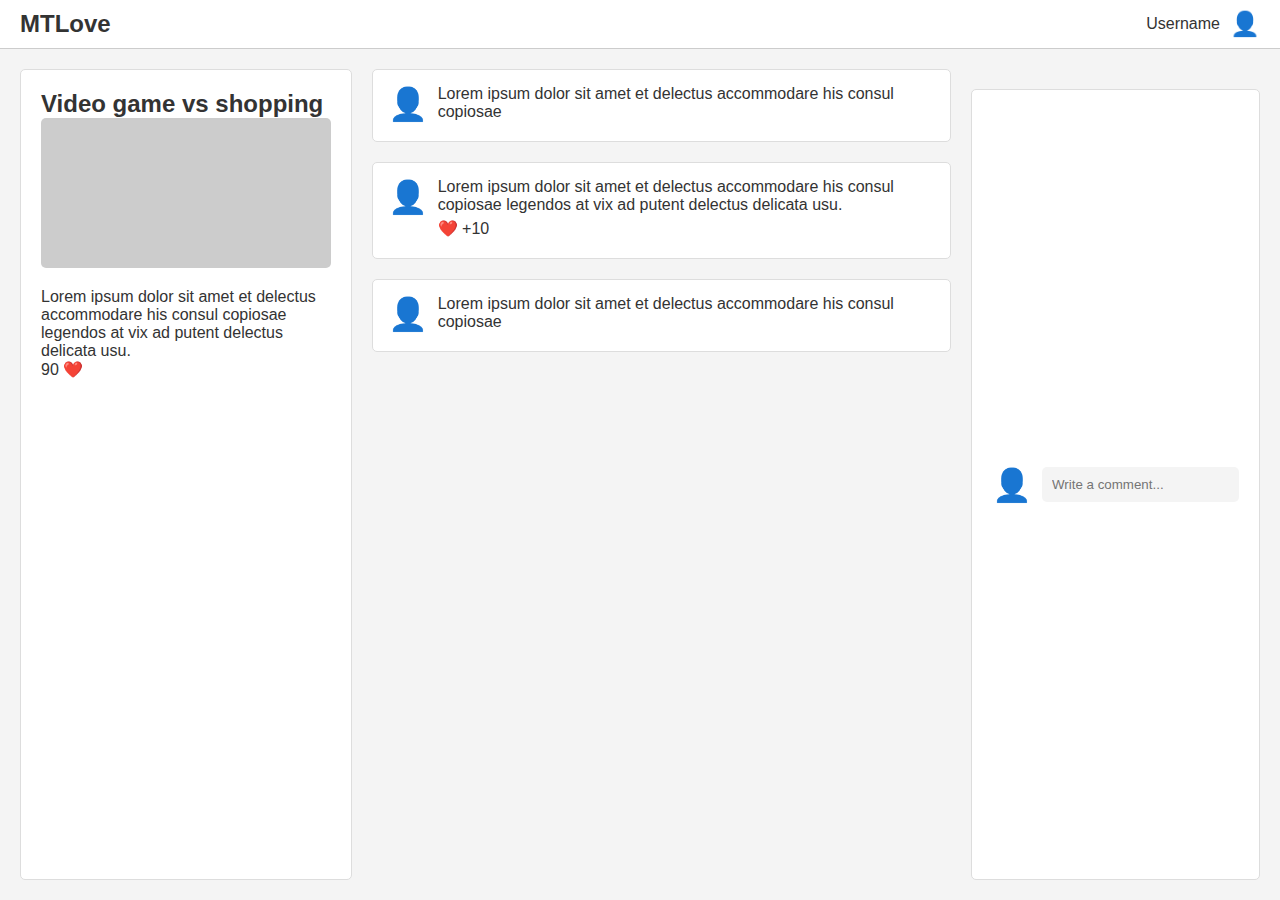
<file: MTLOVE/chat.html>
<!DOCTYPE html>
<html lang="en">
  <head>
    <meta charset="UTF-8" />
    <meta name="viewport" content="width=device-width, initial-scale=1.0" />
    <title>MTLove</title>
    <link rel="stylesheet" href="styles1.css" />
  </head>
  <body>
    <header class="header">
      <div class="logo">MTLove</div>
      <div class="user">
        <span>Username</span>
        <div class="user-icon">👤</div>
      </div>
    </header>
    <main class="container">
      <aside class="left-panel">
        <h2>Video game vs shopping</h2>
        <div class="image-placeholder"></div>
        <p>
          Lorem ipsum dolor sit amet et delectus accommodare his consul copiosae
          legendos at vix ad putent delectus delicata usu.
        </p>
        <p>90 ❤️</p>
      </aside>
      <section class="main-panel">
        <div class="post">
          <div class="profile-icon">👤</div>
          <div class="post-content">
            <p>
              Lorem ipsum dolor sit amet et delectus accommodare his consul
              copiosae
            </p>
          </div>
        </div>
        <div class="post">
          <div class="profile-icon">👤</div>
          <div class="post-content">
            <p>
              Lorem ipsum dolor sit amet et delectus accommodare his consul
              copiosae legendos at vix ad putent delectus delicata usu.
            </p>
            <p>❤️ +10</p>
          </div>
        </div>
        <div class="post">
          <div class="profile-icon">👤</div>
          <div class="post-content">
            <p>
              Lorem ipsum dolor sit amet et delectus accommodare his consul
              copiosae
            </p>
          </div>
        </div>
      </section>
      <footer class="comment-bar">
        <div class="profile-icon">👤</div>
        <input type="text" placeholder="Write a comment..." />
      </footer>
    </main>
  </body>
</html>
</file>
<file: MTLOVE/styles1.css>
* {
  margin: 0;
  padding: 0;
  box-sizing: border-box;
}

html,
body {
  height: 100%;
}

body {
  font-family: Arial, sans-serif;
  background-color: #f4f4f4;
  color: #333;
  display: flex;
  flex-direction: column;
}

.header {
  display: flex;
  justify-content: space-between;
  align-items: center;
  background: #fff;
  padding: 10px 20px;
  border-bottom: 1px solid #ccc;
}

.logo {
  font-size: 1.5em;
  font-weight: bold;
}

.user {
  display: flex;
  align-items: center;
  gap: 10px;
}

.user-icon {
  font-size: 1.5em;
}

.container {
  flex: 1;
  display: flex;
  flex-direction: row;
  padding: 20px;
  gap: 20px;
}

.left-panel {
  flex: 1;
  background: #fff;
  padding: 20px;
  border: 1px solid #ddd;
  border-radius: 5px;
}

.image-placeholder {
  width: 100%;
  height: 150px;
  background: #ccc;
  margin-bottom: 20px;
  border-radius: 5px;
}

.main-panel {
  flex: 2;
  display: flex;
  flex-direction: column;
  gap: 20px;
}

.post {
  display: flex;
  gap: 10px;
  align-items: flex-start;
  background: #fff;
  padding: 15px;
  border: 1px solid #ddd;
  border-radius: 5px;
}

.profile-icon {
  font-size: 2em;
}

.post-content p {
  margin-bottom: 5px;
}

.comment-bar {
  display: flex;
  align-items: center;
  gap: 10px;
  background: #fff;
  padding: 10px 20px;
  border: 1px solid #ddd;
  border-radius: 5px;
  margin-top: 20px;
}

.comment-bar input {
  flex: 1;
  border: none;
  padding: 10px;
  border-radius: 5px;
  background: #f4f4f4;
}

.main {
  display: flex;
  gap: 20px;
  padding: 20px;
  justify-content: space-between;
  flex-wrap: wrap;
}

.scenario {
  flex: 1;
  max-width: 24%;
  text-align: center;
  border: 1px solid #ddd;
  padding: 10px;
  border-radius: 8px;
  background-color: #f9f9f9;
  box-sizing: border-box;
}
</file>
